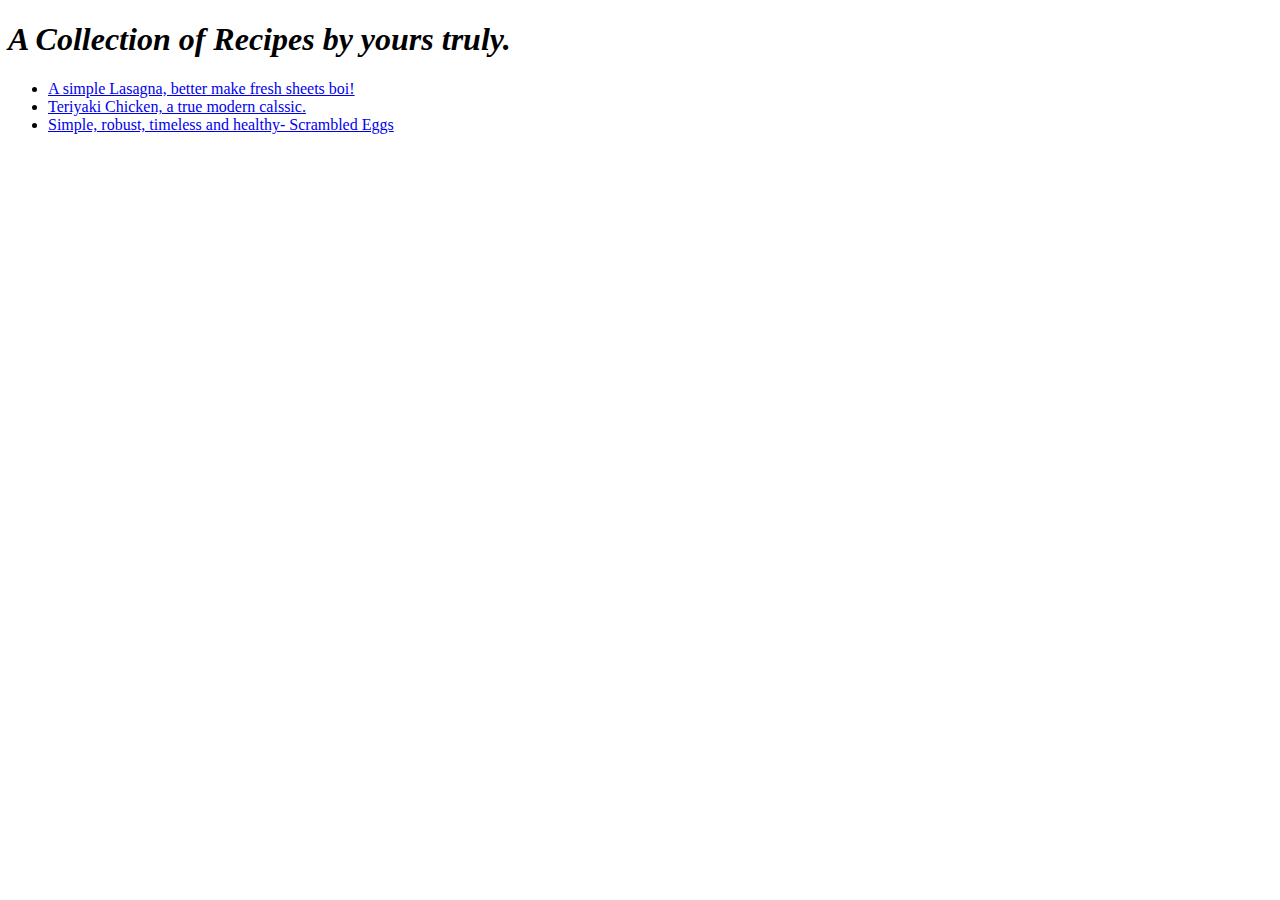
<file: recipes/index.html>
<!DOCTYPE html>
<html lang="en">
<head>
    <meta charset="UTF-8">
    <title>Recipes!</title>
</head>
<body>
    <h1><em>A Collection of Recipes by yours truly.</em></h1>
    <ul>
        <li><a href="lasagna.html">A simple Lasagna, better make fresh sheets boi!</a></li>
        <li><a href="teriyakichicken.html">Teriyaki Chicken, a true modern calssic.</a></li>
        <li><a href="scrambledeggs.html">Simple, robust, timeless and healthy- Scrambled Eggs</a></li>
    </ul>
    
</body>
</html>
</file>
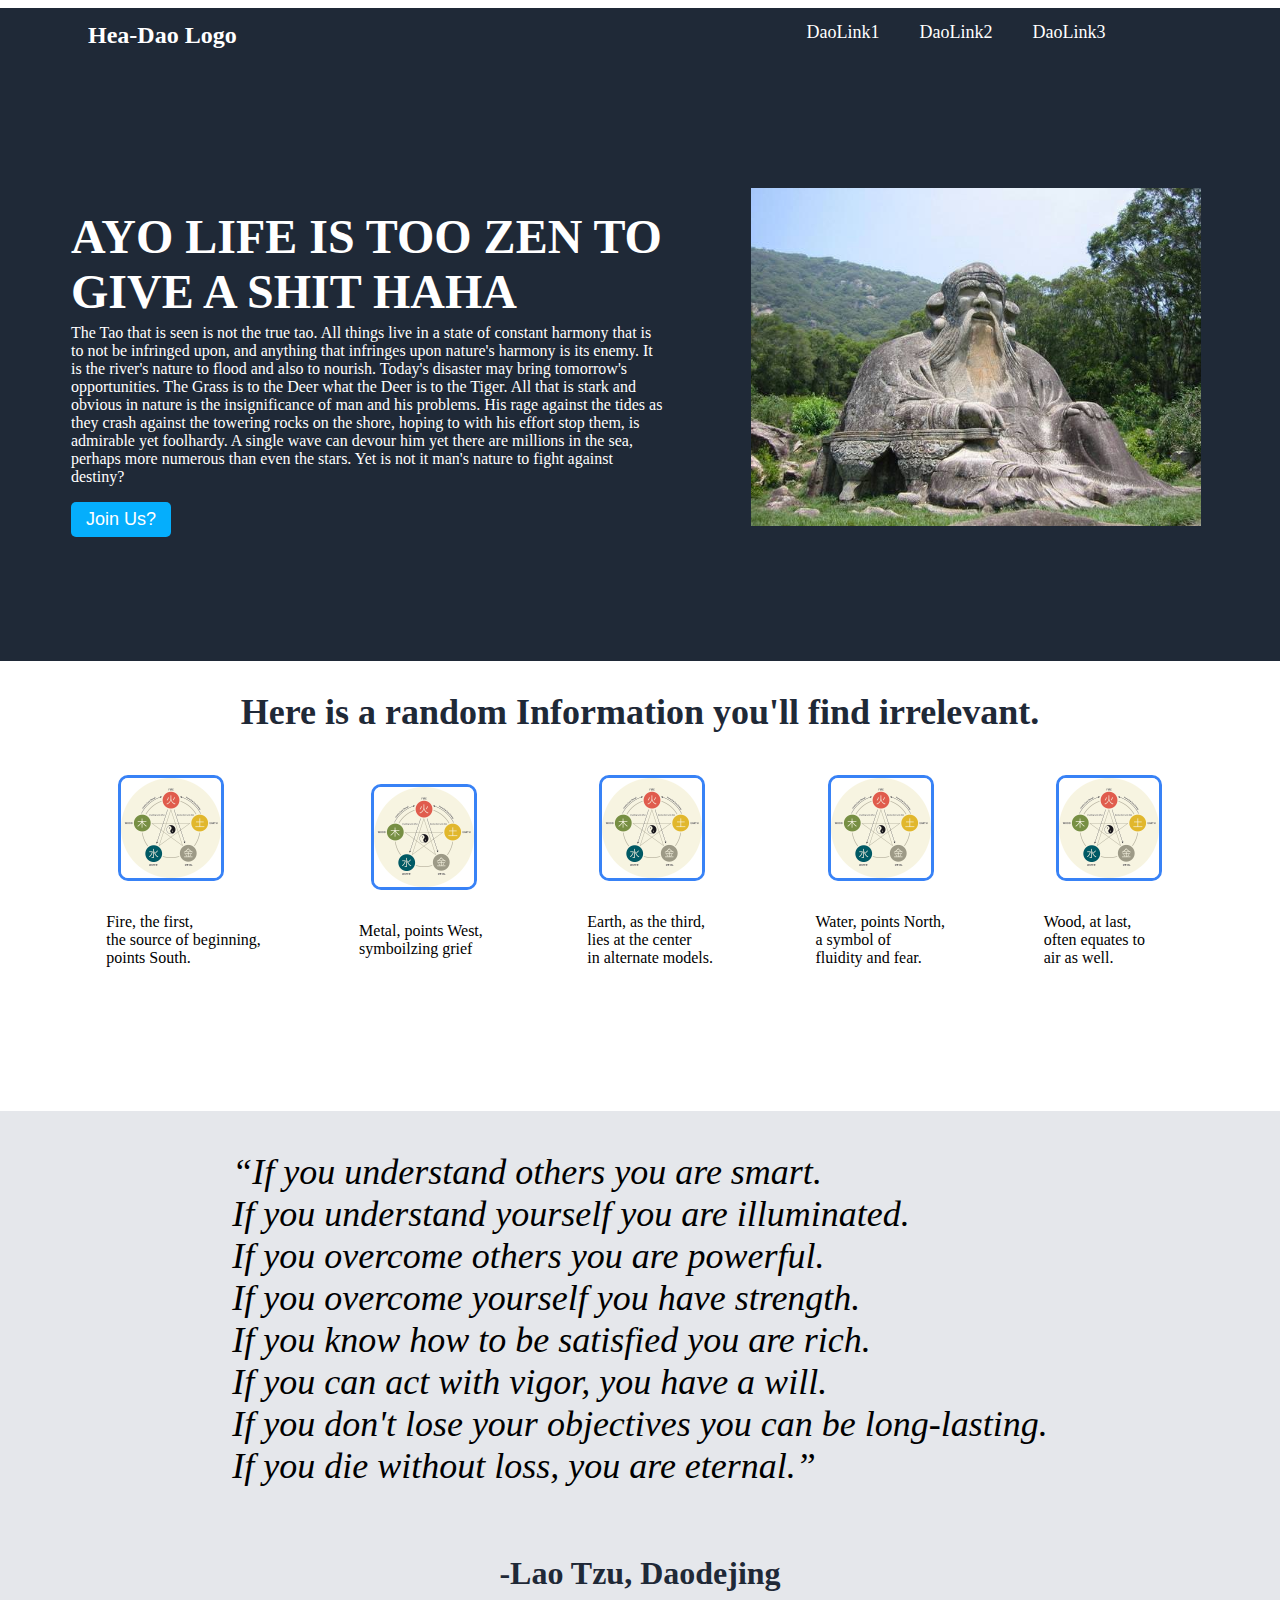
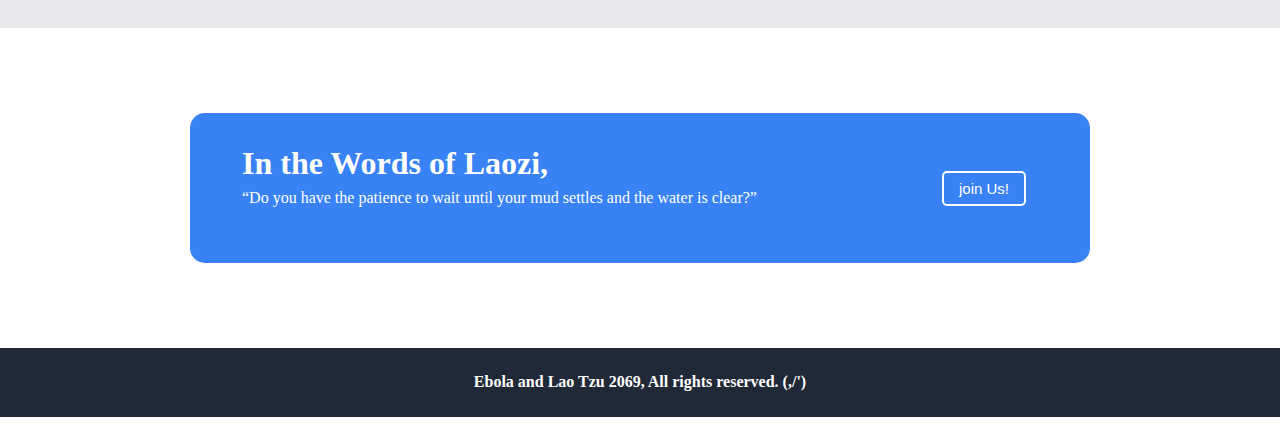
<file: landing_page/landing.html>
<!DOCTYPE html>
<html lang="en">
    <head>
        <meta charset="UTF-8">
        <title>Dao-Dejing Page</title>
        <link rel="stylesheet" href="landingstyle.css">
    </head>
    <body>
        <div class="header">
            <div class="hero-text"><h2>Hea-Dao Logo</h2></div>
            <div class="linx1">
                <a href="#">DaoLink1</a>
                <a href="#">DaoLink2</a>
                <a href="#">DaoLink3</a>
            </div>
        </div>
        <div class="main1">
            <div class="sumtxt1">
                <h1 style="font-size: 48px; font-weight: bolder;">
                    AYO LIFE IS TOO ZEN TO GIVE A SHIT HAHA</h1>
                <p>The Tao that is seen is not the true tao.
                    All things live in a state of constant harmony that 
                    is to not be infringed upon, and anything that 
                    infringes upon nature's harmony is its enemy.
                    It is the river's nature to flood and also to nourish.
                    Today's disaster may bring tomorrow's opportunities.
                    The Grass is to the Deer what the Deer is to the Tiger.
                    All that is stark and obvious in nature 
                    is the insignificance of man and his problems. 
                    His rage against the tides as they crash against 
                    the towering rocks on the shore, hoping to with his effort stop them,
                    is admirable yet foolhardy. A single wave can devour him yet 
                    there are millions in the sea, perhaps more numerous than even the stars.
                    Yet is not it man's nature to fight against destiny? 
                </p>
                <button class="sinup1" style="align-self: flex-start;">Join Us?</button>
            </div>
            <div class="sumpic1">
                <img width="450" height="337.5px" src="lao-tzu-4551.jpg" alt="The Tao is Eternal ('/,)">
            </div>
        </div>
        <div class="raninfo">
            <div class="centertext">
                <h2>Here is a random Information you'll find irrelevant.</h2>
            </div>
            <div class="sumpic2">
                <div class="pictxt"><img class="pic" id="pk1" src="wuxingelem.jpeg" height="100px" width="100px" alt="Fire">
                    <p>Fire, the first,<br> the source of beginning,<br> points South.</p></div>
                <div class="pictxt"><img class="pic" id="pk2" src="wuxingelem.jpeg" height="100px" width="100px" alt="Metal">
                    <p>Metal, points West, <br>symboilzing grief</p></div>
                <div class="pictxt"><img  class="pic" id="pk3" src="wuxingelem.jpeg" height="100px" width="100px" alt="Earth">
                    <p>Earth, as the third, <br> lies at the center <br>in alternate models.</p></div>
                <div class="pictxt"><img  class="pic" id="pk4" src="wuxingelem.jpeg" height="100px" width="100px" alt="Water">
                    <p>Water, points North, <br> a symbol of <br>fluidity and fear.</p></div>
                <div class="pictxt"><img class="pic" id="pk5" src="wuxingelem.jpeg" height="100px" width="100px" alt="Wood">
                    <p>Wood, at last, <br>often equates to <br> air as well.</p></div>
            </div>
        </div>
        <div class="wisdom">
            <div class="quote">
                <p class="words">
                    “If you understand others you are smart. <br>
                    If you understand yourself you are illuminated. <br>
                    If you overcome others you are powerful. <br>
                    If you overcome yourself you have strength. <br>
                    If you know how to be satisfied you are rich. <br>
                    If you can act with vigor, you have a will. <br>
                    If you don't lose your objectives you can be long-lasting. <br>
                    If you die without loss, you are eternal.”
                </p>
            </div>
            <div class="quoter">
                <p>-Lao Tzu, Daodejing</p>
            </div>
        </div>
        <div class="pardiv">
            <div class="chdiv">
                <div class="doit">
                <h3 style="font-size: 32px; margin-bottom: 0px;">In the Words of Laozi,</h3>
                <p style="margin-top: 7px;">“Do you have the patience to wait until your mud settles and the water is clear?”</p>
                </div>
                <div class="pressit">
                    <button class="sinup2">
                        join Us!

                    </button>
                </div>
            </div>
        </div>
        <div class="footer">
            <h4>Ebola and Lao Tzu 2069, All rights reserved. (,/')</h4>
        </div>
    </body>
</html>
</file>
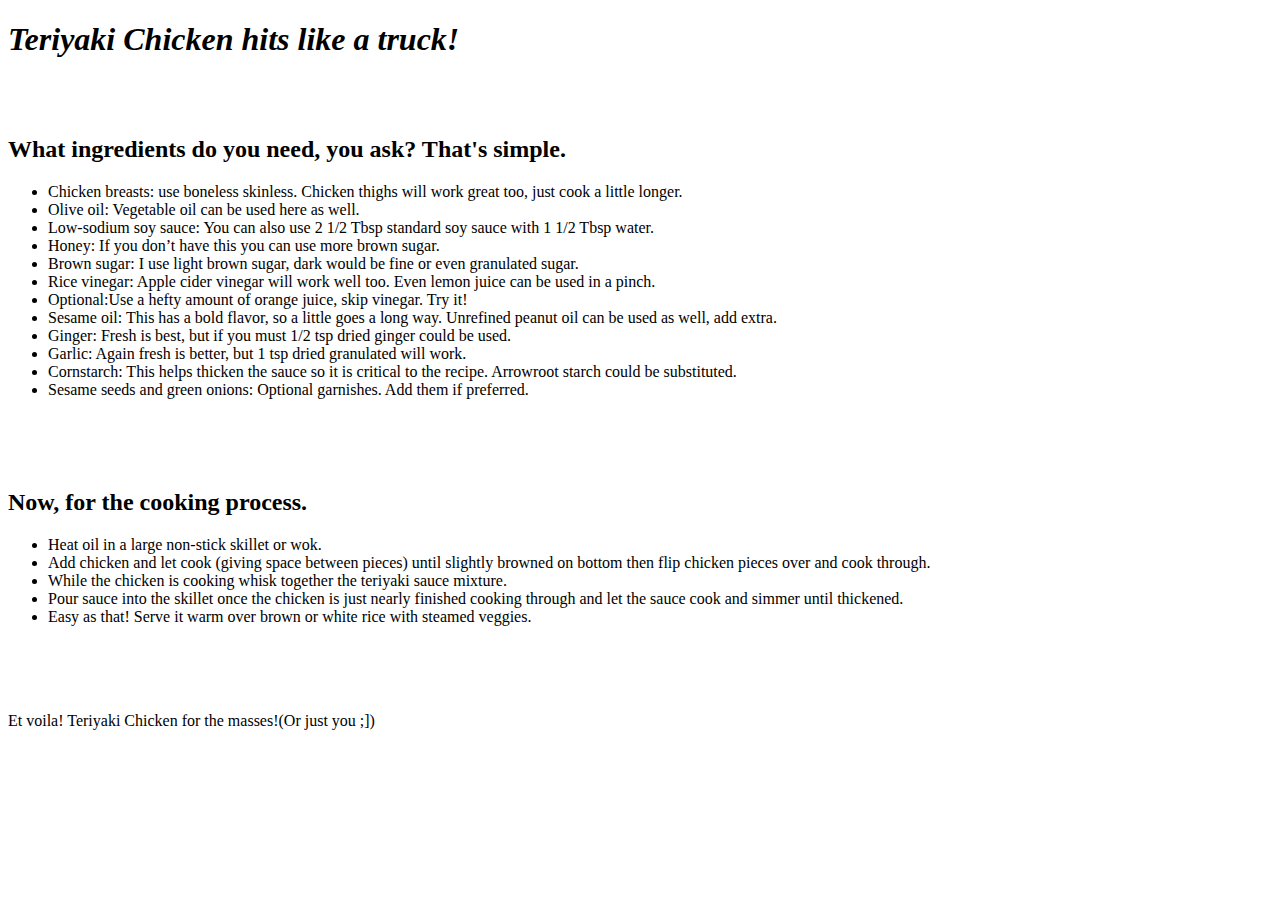
<file: recipes/teriyakichicken.html>
<!DOCTYPE html>
<html lang="en">
<head>
    <meta charset="UTF-8">
    <title>Teriyaki Chicken!</title>
</head>
<body>
    <h1><em>Teriyaki Chicken hits like a truck!</em></h1>
    <br>
    <br>
    <h2>What ingredients do you need, you ask? That's simple.</h2>
    <ul>
        <li>Chicken breasts: use boneless skinless. Chicken thighs will work great too, just cook a little longer.</li>
        <li>Olive oil: Vegetable oil can be used here as well.</li>
        <li>Low-sodium soy sauce: You can also use 2 1/2 Tbsp standard soy sauce with 1 1/2 Tbsp water.
        <li>Honey: If you don’t have this you can use more brown sugar.
        <li>Brown sugar: I use light brown sugar, dark would be fine or even granulated sugar.</li>
        <li>Rice vinegar: Apple cider vinegar will work well too. Even lemon juice can be used in a pinch.</li>
        <li>Optional:Use a hefty amount of orange juice, skip vinegar. Try it!</li>
        <li>Sesame oil: This has a bold flavor, so a little goes a long way. Unrefined peanut oil can be used as well, add extra.</li>
        <li>Ginger: Fresh is best, but if you must 1/2 tsp dried ginger could be used.</li>
        <li>Garlic: Again fresh is better, but 1 tsp dried granulated will work.</li>
        <li>Cornstarch: This helps thicken the sauce so it is critical to the recipe. Arrowroot starch could be substituted.</li>
        <li>Sesame seeds and green onions: Optional garnishes. Add them if preferred.</li>
    </ul>
    <br>
    <br>
    <br>

    <h2>Now, for the cooking process.</h2>
    <ul>
        <li>Heat oil in a large non-stick skillet or wok.
        <li>Add chicken and let cook (giving space between pieces) until slightly browned on bottom then flip chicken pieces over and cook through.</li>
        <li>While the chicken is cooking whisk together the teriyaki sauce mixture.</li>
        <li>Pour sauce into the skillet once the chicken is just nearly finished cooking through and let the sauce cook and simmer until thickened.</li>
        <li>Easy as that! Serve it warm over brown or white rice with steamed veggies.</li>
    </ul>
    <br><br><br>
    <p>Et voila! Teriyaki Chicken for the masses!(Or just you ;])</p>
    
</body>
</html>
</file>
<file: landing_page/landingstyle.css>
.header {
  display: flex;
  background-color: #1f2937;
  width: 100%;
  height: 37px;
  color: white;
  margin: 0 -1rem;
  /* add back negative margin value*/
  padding: 0.25rem 1rem;
  flex: 1;
}

.hero-text {
  flex: 1;
}

.hero-text > h2 {
  margin-left: 80px;
  margin-top: 10px;
  font-size: 24px;
}

.linx1 {
  flex: 1;
  margin-top: 10px;
  text-align: center;
}

.linx1 > a {
  margin: 1em;
  font-size: 18px;
}

a {
  color: white;
  text-decoration: none;
}
a:hover {
  color: aqua;
}

.main1 {
  background-color: #1f2937;
  display: flex;
  margin: 0 -1rem;
  padding: 0.25rem 1rem;
  width: 100%;
  height: fit-content;
  min-height: 600px;
  align-items: center;
  justify-content: center;
}

.sumtxt1 {
  display: flex;
  align-items: center;
  justify-content: center;
  margin-left: 63px;
  flex-direction: column;
  flex: 1;
  color: white;
}

.sumtxt1 > h1 {
  margin-bottom: 5px;
}
.sumtxt1 > p {
  margin-top: 0px;
}

.sinup1 {
  background-color: rgb(5, 174, 252);
  color: rgb(255, 255, 255);
  border-radius: 5px;
  border: none;
  padding: 7px 15px;
  font-size: 18px;
  cursor: pointer;
}

.sumpic1 {display: flex;
  flex: 1;
  margin-left: 18px;
  justify-content: center;
  align-items: center;
}

.sumpic1 > img {
  margin-left: auto;
  margin-right: auto;
}

.raninfo {
  display: flex;
  background-color: white;
  flex-direction: column;
  min-height: 450px;
}

.centertext {
  background-color: white;
}

.centertext > h2 {
  color: #1f2937;
  text-align: center;
  font-size: 36px;
  height: fit-content;
}

.sumpic2 {
  display: flex;
  height: max-content;
  align-items: center;
  justify-content: space-evenly;
}

.pic {
  margin: 12px;
  border: 3px solid #3882f6;
  border-radius: 10px;
}

.pictxt {
  display: block;
  font-size: 16px;  
}

.wisdom{
    background-color: #e5e7eb;
    display: flex;
    margin: 0 -1rem;
    padding: 0.25rem 1rem;
    width: 100%;
    height: fit-content;
    min-height: 500px;
    align-items: center;
    justify-content: center;
    flex-direction: column;
}

.quote>p{
    font-size: 36px;
    font-weight: light;
    font-style: italic;
}

.quoter>p{
    font-size: 32px;
    font-weight: bolder;
    color: #1f2937;
    height: fit-content;
    text-align:right;
}

.pardiv{
    display: flex;
    align-items: center;
    justify-content: center;
    /*justify-items: center;*/
    min-width: max-content;
    min-height: fit-content;
    height: 320px;
}

.chdiv{
    display: flex;
    border-radius: 15px;
    background-color: #3882f6;
    width: 900px;
    min-width: fit-content;
    min-height: fit-content;
    height: 150px;
}

.doit{
    flex: 3;
    display: block;
    color: white;
    margin-left: 52px;
}

.pressit{
    display: flex;
    flex: 1;
    align-items: center;
  justify-content: center;
}

.sinup2{
  background-color: #3882f6;
  color: rgb(255, 255, 255);
  border-radius: 5px;
  border: 2px solid white;
  padding: 7px 15px;
  font-size: 15px;
  cursor: pointer;
}

.footer{
  background-color: #1f2937;
  margin: 0 -1rem;
  padding: 0.25rem 1rem;
  width: 100%;
  height: 50px;
  min-height: fit-content;
  justify-content: center;
  color: white;
  text-align: center;
}
</file>
